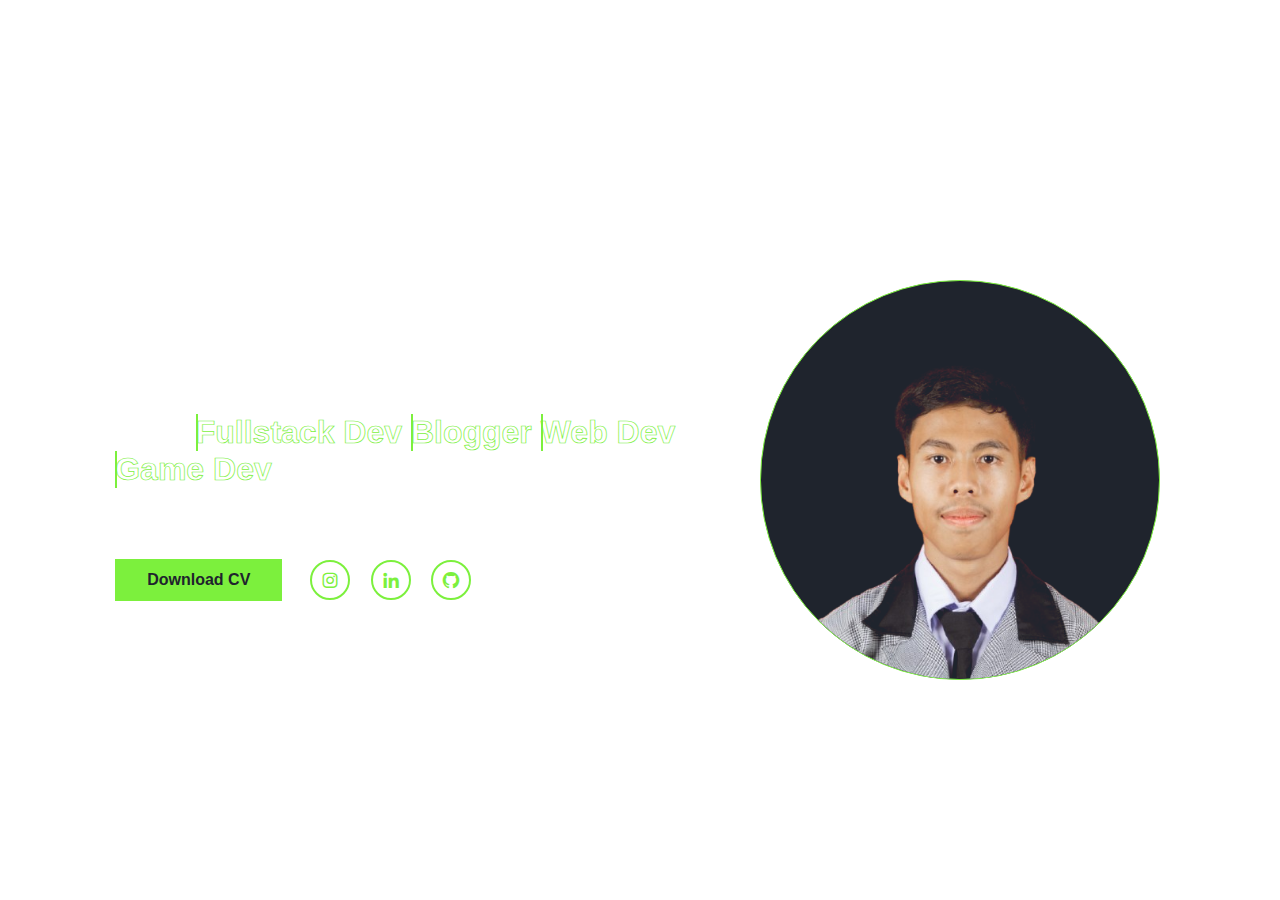
<file: index.html>
<!DOCTYPE html>
<html lang="en">

<head>
    <meta charset="UTF-8">
    <meta name="viewport" content="width=device-width, initial-scale=1.0">
    <title>Portfolio</title>
    <link href='https://unpkg.com/boxicons@2.1.4/css/boxicons.min.css' rel='stylesheet'>
    <link rel="stylesheet" href="style.css">
</head>

<body>
    <nav class="navbar">
        <a href="#" class="logo">Gilang</a>
        <ul>
            <li class="active"><a href="index.html">Home</a></li>
            <li><a href="service.html">Service</a></li>
            <li><a href="skills.html">Skills</a></li>
            <li><a href="project.html">Project</a></li>
            <li><a href="contact.html">Contact</a></li>
        </ul>
    </nav>

    <div class="bars-animation">
        <div class="bar" style="--i:6;"></div>
        <div class="bar" style="--i:5;"></div>
        <div class="bar" style="--i:4;"></div>
        <div class="bar" style="--i:3;"></div>
        <div class="bar" style="--i:2;"></div>
        <div class="bar" style="--i:1;"></div>
    </div>

    <section id="home" class="home active">
        <div class="home-detail">
            <h1>M Gilang AP</h1>
            <h2>I'm a
                <span style="--i:4;" data-text="Fullstack Dev">Fullstack Dev</span>
                <span style="--i:3;" data-text="Blogger">Blogger</span>
                <span style="--i:2;" data-text="Web Dev">Web Dev</span>
                <span style="--i:1;" data-text="Game Dev">Game Dev</span>
            </h2>
            <p>Saya Muhammad Gilang Aditya Putra dari SMK WIKRAMA BOGOR
                Jurusan saya adalah Pengembangan Perangkat Lunak & GIM (PPLG)
            </p>
            <div class="btn-sci">
                <a href="img/cv.jpg" download class="btn">Download CV</a>
                <div class="sci">
                    <a href="https://www.instagram.com/g.adityaaaa/"><i class='bx bxl-instagram'></i></a>
                    <a href="https://www.linkedin.com/in/gilang-aditya-565a37332"><i class='bx bxl-linkedin'></i></a>
                    <a href="https://github.com/GilangWK03/GilangWK03.git"><i class='bx bxl-github'></i></a>
                </div>
            </div>
        </div>
        <div class="home-img">
            <div class="img-box">
                <div class="img-item">
                    <img src="img/logo.png" alt="">
                </div>
            </div>
        </div>
    </section>
    
</body>

</html>
</file>
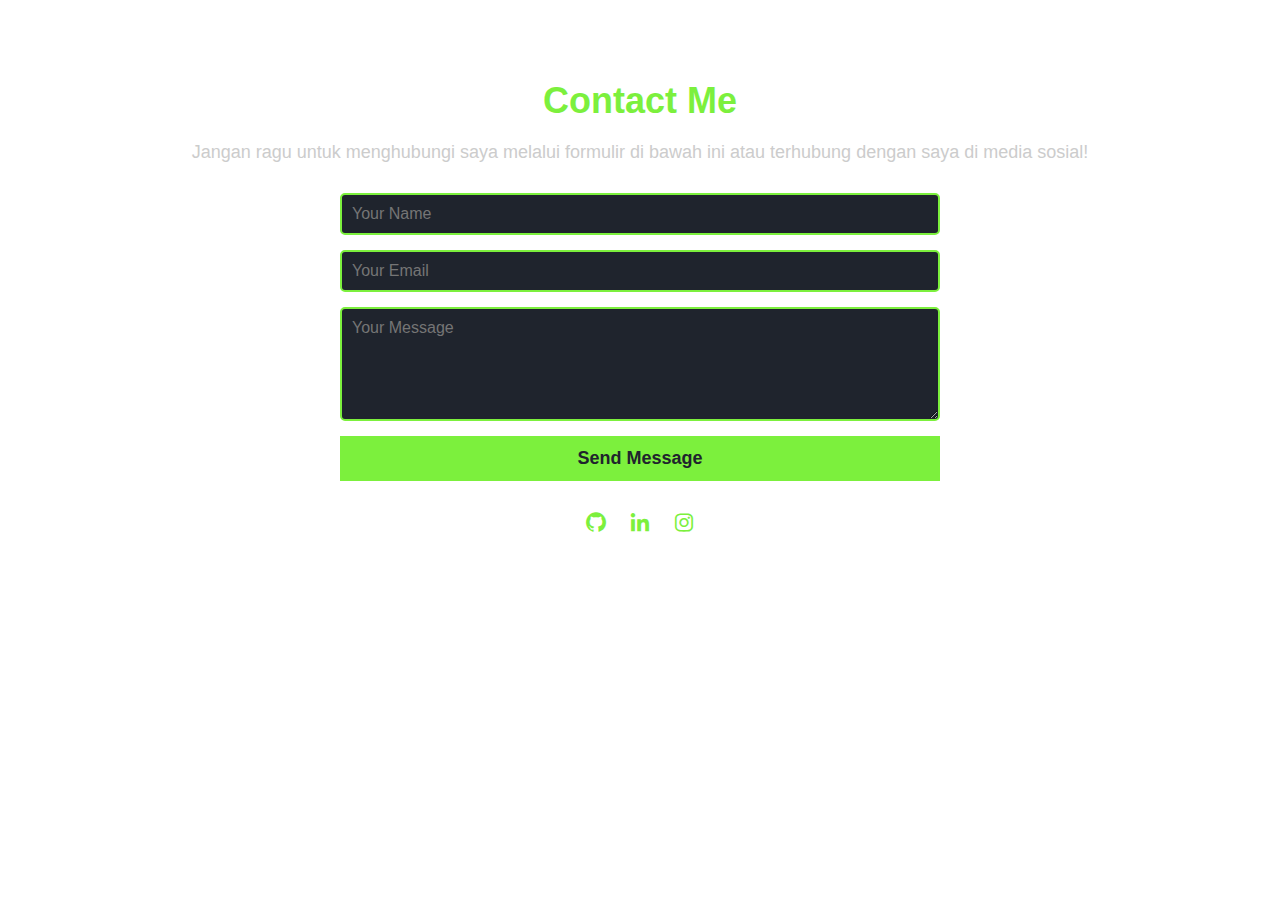
<file: contact.html>
<!DOCTYPE html>
<html lang="en">

<head>
    <meta charset="UTF-8">
    <meta name="viewport" content="width=device-width, initial-scale=1.0">
    <title>Portfolio</title>
    <link href='https://unpkg.com/boxicons@2.1.4/css/boxicons.min.css' rel='stylesheet'>
    <link rel="stylesheet" href="contact.css">
</head>

<body>
    <nav class="navbar">
        <a href="#" class="logo">Gilang</a>
        <ul>
            <li><a href="index.html">Home</a></li>
            <li><a href="service.html">Service</a></li>
            <li><a href="skills.html">Skills</a></li>
            <li><a href="project.html">Project</a></li>
            <li class="active"><a href="contact.html">Contact</a></li>
        </ul>
    </nav>

    <div class="bars-animation">
        <div class="bar" style="--i:6;"></div>
        <div class="bar" style="--i:5;"></div>
        <div class="bar" style="--i:4;"></div>
        <div class="bar" style="--i:3;"></div>
        <div class="bar" style="--i:2;"></div>
        <div class="bar" style="--i:1;"></div>
    </div>

    <section> 
    <div class="contact-container">
        <h1>Contact Me</h1>
        <p>Jangan ragu untuk menghubungi saya melalui formulir di bawah ini atau terhubung dengan saya di media sosial!</p>
        
        <form action="#" class="contact-form">
            <input type="text" name="name" placeholder="Your Name" required>
            <input type="email" name="email" placeholder="Your Email" required>
            <textarea name="message" placeholder="Your Message" rows="5" required></textarea>
            <button type="submit" class="btn-contact">Send Message</button>
        </form>
    
        <div class="social-icons">
            <a href="https://github.com/GilangWK03/GilangWK03.git" class="sci"><i class='bx bxl-github'></i></a>
            <a href="https://www.linkedin.com/in/gilang-aditya-565a37332" class="sci"><i class='bx bxl-linkedin'></i></a>
            <a href="https://www.instagram.com/g.adityaaaa/" class="sci"><i class='bx bxl-instagram'></i></a>
        </div>
    </div>
</section>

</body>

</html>
</file>
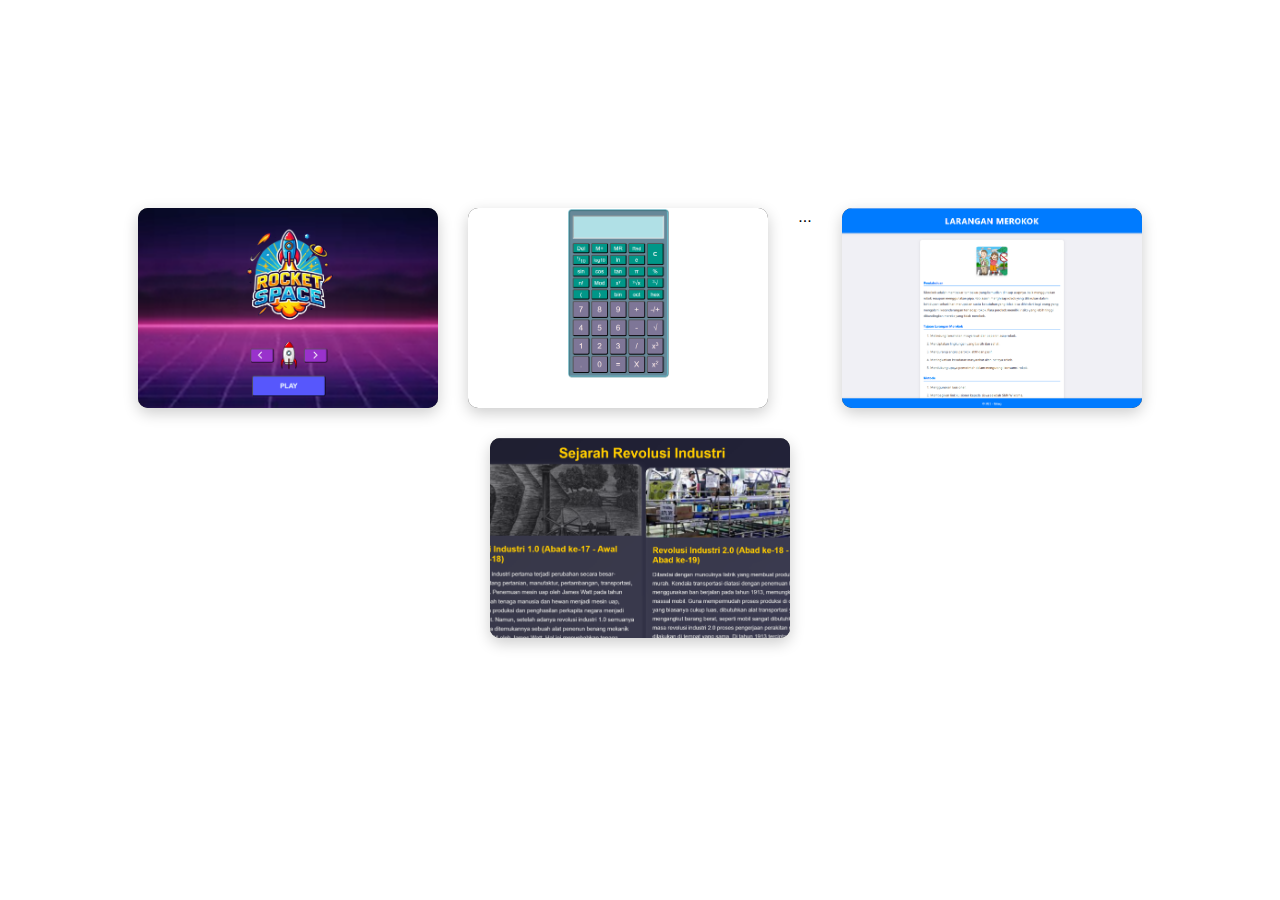
<file: project.html>
<!DOCTYPE html>
<html lang="en">

<head>
    <meta charset="UTF-8">
    <meta name="viewport" content="width=device-width, initial-scale=1.0">
    <title>Portfolio</title>
    <link href='https://unpkg.com/boxicons@2.1.4/css/boxicons.min.css' rel='stylesheet'>
    <link rel="stylesheet" href="project.css">
</head>

<body>
    <nav class="navbar">
        <a href="#" class="logo">Gilang</a>
        <ul>
            <li><a href="index.html">Home</a></li>
            <li><a href="service.html">Service</a></li>
            <li><a href="skills.html">Skills</a></li>
            <li class="active"><a href="project.html">Project</a></li>
            <li><a href="contact.html">Contact</a></li>
        </ul>
    </nav>

    <div class="bars-animation">
        <div class="bar" style="--i:6;"></div>
        <div class="bar" style="--i:5;"></div>
        <div class="bar" style="--i:4;"></div>
        <div class="bar" style="--i:3;"></div>
        <div class="bar" style="--i:2;"></div>
        <div class="bar" style="--i:1;"></div>
    </div>

    <section class="projects">
        <h1>My Projects</h1>
        <div class="project-gallery">
            <div class="project-item">
                <a href="https://bejewelled-medovik-d91988.netlify.app/" target="_blank">
                    <img src="img/rocket-game.png" alt="Project 1">
                    <div class="project-info">
                        <h2>Project 1</h2>
                    </div>
                </a>
            </div>
            <div class="project-item">
                <a href="https://effulgent-sorbet-9ba39e.netlify.app/" target="_blank">
                    <img src="img/kalkulator.png" alt="Project 2">
                    <div class="project-info">
                        <h2>Project 2</h2>
                    </div>
                </a>
            </div>
            ...
            <div class="project-item">
                <a href="https://article-pipas.netlify.app/" target="_blank">
                    <img src="img/article.png" alt="Project 3">
                    <div class="project-info">
                        <h2>Project 3</h2>
                    </div>
                </a>
            </div> 
            <div class="project-item">
                <a href="https://sejarah-revolusi.netlify.app/" target="_blank">
                    <img src="img/sejarah.png" alt="Project 4">
                    <div class="project-info">
                        <h2>Project 4</h2>
                    </div>
                </a>
            </div>
        </div>
    </section>
</body>

</html>
</file>
<file: service.html>
<!DOCTYPE html>
<html lang="en">

<head>
    <meta charset="UTF-8">
    <meta name="viewport" content="width=device-width, initial-scale=1.0">
    <title>Portfolio</title>
    <link href='https://unpkg.com/boxicons@2.1.4/css/boxicons.min.css' rel='stylesheet'>
    <link rel="stylesheet" href="style.css">
</head>

<body>
    <nav class="navbar">
        <a href="#" class="logo">Gilang</a>
        <ul>
            <li><a href="index.html">Home</a></li>
            <li class="active"><a href="service.html">Service</a></li>
            <li><a href="skills.html">Skills</a></li>
            <li><a href="project.html">Project</a></li>
            <li><a href="contact.html">Contact</a></li>
        </ul>
    </nav>

    <div class="bars-animation">
        <div class="bar" style="--i:6;"></div>
        <div class="bar" style="--i:5;"></div>
        <div class="bar" style="--i:4;"></div>
        <div class="bar" style="--i:3;"></div>
        <div class="bar" style="--i:2;"></div>
        <div class="bar" style="--i:1;"></div>
    </div>


    <section id="service" class="service active">
        <h2 class="heading">My <span>service</span></h2>
        <div class="service-container">
            <div class="service-box">
                <div class="icon">
                    <i class='bx bx-code-alt'></i>
                </div>
                <h3>Fullstack Dev</h3>
                <p>Saya Muhammad Gilang Aditya Putra dari SMK WIKRAMA BOGOR
                    Jurusan saya adalah Pengembangan Perangkat Lunak & GIM (PPLG)</p>
            </div>

            <div class="service-box">
                <div class="icon">
                    <i class='bx bxl-tiktok'></i>
                </div>
                <h3>Blogger</h3>
                <p>Saya Muhammad Gilang Aditya Putra dari SMK WIKRAMA BOGOR
                    Jurusan saya adalah Pengembangan Perangkat Lunak & GIM (PPLG)</p>
            </div>

            <div class="service-box">
                <div class="icon">
                    <i class='bx bxl-chrome'></i>
                </div>
                <h3>Web Dev</h3>
                <p>Saya Muhammad Gilang Aditya Putra dari SMK WIKRAMA BOGOR
                    Jurusan saya adalah Pengembangan Perangkat Lunak & GIM (PPLG)</p>
            </div>

            <div class="service-box">
                <div class="icon">
                    <i class='bx bx-game'></i>
                </div>
                <h3>Game Dev</h3>
                <p>Saya Muhammad Gilang Aditya Putra dari SMK WIKRAMA BOGOR
                    Jurusan saya adalah Pengembangan Perangkat Lunak & GIM (PPLG)</p>
            </div>
        </div>
    </section>

</body>

</html>
</file>
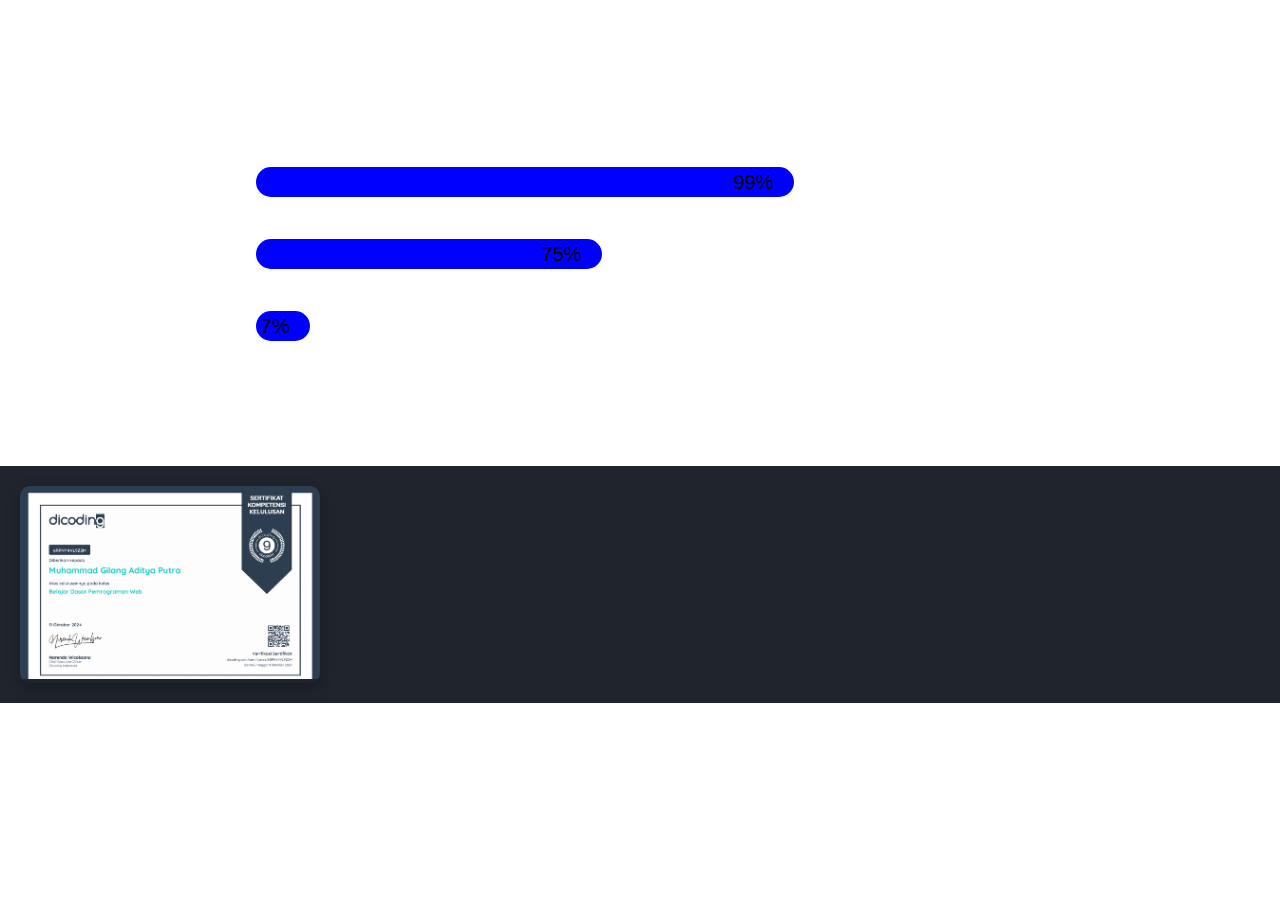
<file: skills.html>
<!DOCTYPE html>
<html lang="en">

<head>
    <meta charset="UTF-8">
    <meta name="viewport" content="width=device-width, initial-scale=1.0">
    <title>Portfolio</title>
    <link href='https://unpkg.com/boxicons@2.1.4/css/boxicons.min.css' rel='stylesheet'>
    <link href="https://fonts.googleapis.com/css2?family=Roboto:wght@300;400;700&display=swap" rel="stylesheet">
  <link rel="stylesheet" href="skills.css">
</head>

<body>
    <nav class="navbar">
        <a href="#" class="logo">Gilang</a>
        <ul>
            <li><a href="index.html">Home</a></li>
            <li><a href="service.html">Service</a></li>
            <li class="active"><a href="skills.html">Skills</a></li>
            <li><a href="project.html">Project</a></li>
            <li><a href="contact.html">Contact</a></li>
        </ul>
    </nav>

    <div class="bars-animation">
        <div class="bar" style="--i:6;"></div>
        <div class="bar" style="--i:5;"></div>
        <div class="bar" style="--i:4;"></div>
        <div class="bar" style="--i:3;"></div>
        <div class="bar" style="--i:2;"></div>
        <div class="bar" style="--i:1;"></div>
    </div>

    <section>
      <h1>My Skills</h1>
      <div class="skills-area">
        <div class="skill">
          <div class="skill-title">HTML</div>
          <div class="skill-bar"></div>
          <div class="html skill-fill">
            <span class="skill-percent">99%</span>
          </div>
        </div>
        <div class="skill">
          <div class="skill-title">CSS</div>
          <div class="skill-bar"></div>
          <div class="css skill-fill">
            <span class="skill-percent">75%</span>
          </div>
        </div>
        <div class="skill">
          <div class="skill-title">JavaScript</div>
          <div class="skill-bar"></div>
          <div class="js skill-fill">
            <span class="skill-percent">7%</span>
          </div>
        </div>
      </div>

      <div class="header">
        <h1>My Certificates</h1>
    </div>
    <div class="certificate-carousel">
        <div class="certificate-item">
            <img src="img/certifitcate-1.png" alt="Certificate 1">
        </div>
</body>

</html>
</file>
<file: style.css>
@import url('https://fonts.googleapis.com/css2?family=Quicksand:wght@300..700&family=Roboto:ital,wght@0,100;0,300;0,400;0,500;0,700;0,900;1,100;1,300;1,400;1,500;1,700;1,900&display=swap');

*{
    margin: 0;
    padding: 0;
    box-sizing: border-box;
    font-family: 'Poppins' , sans-serif;
}

a {
    color: white;
    text-decoration: none;
}

.navbar {
    position: fixed;
    left: 0;
    top: 0;
    width: 100%;
    padding: 25px 9%;
    display: flex;
    justify-content:space-between;
    align-items: center;
    z-index: 100;
    visibility: hidden;
    opacity: 0; 
    animation: show-content 1.5s linear forwards;
    animation-delay: 1.2s;
}

@keyframes show-content {
   100% {
      visibility: visible;
      opacity: 1;
   }
}

.navbar .logo {
    font-size: 30px;
    font-weight: 700;
}

.navbar ul {
    display: flex;
}

.navbar ul li {
    list-style: none;
    margin-left: 35px;
}

 .navbar ul li a {
    font-size: 20px;
    font-weight: 500;
    transition: .5s;
 }

 .navbar ul li:hover a ,
 .navbar ul li.active a {
    color: #7cf03d ;
 }

 section {
   position: absolute;
   width: 100%;
   height: 100%;
   padding: 10rem 9% 2rem;
   background: var(--bg-color);
   visibility: hidden;
   opacity: 0;
   overflow: hidden;
 }

 section.active {
   visibility: visible;
   opacity: 1;
   overflow: auto;
 }

 .home {
    display: flex;
    align-items: center;
    height: 100vh;
    padding: 60px 9% 0;
    color: white;
 }

 .home-detail h1 {
    font-size: 55px;
 }

 .home-detail h2 {
   display: inline-block;
    font-size: 32px;
    margin-top: -10px;
 }

 .home-detail h2 span {
   position: relative;
   display: inline-block;
   color: transparent;
   -webkit-text-stroke: .7px #7cf03d;
   animation: display-text 16s linear infinite;
   animation-delay: calc(-4s * var(--i));
 }

 @keyframes display-text {
   25%,
   100% {
      display: none;
   }
 }

 .home-detail h2 span::before {
   content: attr(data-text);
   position: absolute;
   width: 0;
   border-right: 2px solid #7cf03d;
   color: #7cf03d;
   white-space: nowrap;
   overflow: hidden;
   animation: fill-text 4s linear infinite;
 }

 @keyframes fill-text {
  
   10%,
   100% {
      width: 0;
   }
      70%,
      90% {
         width: 100%;
      }
   }


 .home-detail p {
    font-size: 16px;
    margin: 10px 0 25px;
 }

 .home-detail .btn-sci {
    display: flex;
    align-items: center;
 }

 .btn {
    display: inline-block;
    padding: 10px 30px;
    background: #7cf03d;
    border: 2px solid #7cf03d;
    font-size: 16px;
    color: #1f242d;
    font-weight: 600;
 }

 .btn:hover {
    background: transparent;
    color: #7cf03d;
    box-shadow: none;
 }

 .home-detail .btn-sci .sci {
    margin-left: 20px;
 }

 .home-detail .btn-sci .sci a {
    display: inline-flex;
    padding: 8px;
    border: 2px solid #7cf03d;
    border-radius: 50%;
    font-size: 20px;
    color: #7cf03d;
    margin: 0 8px;
    transition: .5s;
 }

 .home-detail .btn-sci .sci a:hover {
    background: #7cf03d;
    color: #1f242d;
    box-shadow: 0 0 10px #7cf03d ;
 }

 .home-img .img-box {
    width: 32vw;
    height: 32vw;
    border-radius: 50%;
    padding: 5px;
    justify-content:center ;
    align-items: center;
    overflow: hidden;
 }

 .home-img .img-box::before,
 .home-img .img-box::after {
    content: '';
    position: absolute;
    width: 500px;
    height: 500px;
    background: conic-gradient(transparent, transparent
    transparent, #7cf03d);
    transform: rotate(0deg);
    animation: rotate-border 10s linear infinite;
 }

 @keyframes rotate-border {
   100% {
      transform: rotate(360deg);
   }
 }

 .home-img .img-box .img-item {
    position: relative;
    width: 100%;
    height: 100%;
    background: #1f242d;
    border-radius: 50%;
    border: .1px solid #7cf03d;
    display: flex;
    justify-content: center;
    z-index: 1;
    overflow: hidden;
 }

 .home-img .img-box .img-item img {
    position: absolute;
    top: 30px;
    display: block;
    width: 85%;
    object-fit: cover;
    mix-blend-mode: lighten;
 }

 .bars-animation {
   position: absolute;
   width: 100%;
   height: 100%;
   display: flex;
   z-index: -1;
 }

 .bars-animation .bar {
   width: 100%;
   height: 100%;
   background: #1f242d;
   transform: translateY(-100%);
   animation: show-bars .5s ease-in-out forwards;
   animation-delay: calc(.1s * var(--i));
 }

 @keyframes show-bars {
   100% {
      transform: translateY(0%)
   }
 }

 .heading {
   font-size: 4.rem;
   text-align: center;
   margin-bottom: 2rem;
}

.service-container {
   display: grid;
   grid-template-columns: repeat(auto-fit, minmax(30rem, 1fr));
   gap: 2rem;
}

.service-container .service-box {
   padding: 3rem 2.rem;
   background-color: transparent;
   border: .2rem solid white;
   border-radius: 1rem;
   padding: 10px;
   transition: .5s;
}

.service-container .service-box:hover {
   border-color:green;
   transform: scale(1.02);
}

.service-box .icon i {
   font-size:4.5rem;
   color: white;
}

.heading {
   color: white;
}

.heading span {
   color: green;
}

h3 {
   color: white;
   transition: .5s;
}

h3:hover {
   color: green;
}

p {
   color: white;
}
</file>
<file: contact.css>
@import url('https://fonts.googleapis.com/css2?family=Quicksand:wght@300..700&family=Roboto:ital,wght@0,100;0,300;0,400;0,500;0,700;0,900;1,100;1,300;1,400;1,500;1,700;1,900&display=swap');

*{
    margin: 0;
    padding: 0;
    box-sizing: border-box;
    font-family: 'Poppins' , sans-serif;
}

a {
    color: white;
    text-decoration: none;
}

.navbar {
   position: fixed;
   left: 0;
   top: 0;
   width: 100%;
   padding: 25px 9%;
   display: flex;
   justify-content:space-between;
   align-items: center;
   z-index: 100;
   visibility: hidden;
   opacity: 0; 
   animation: show-content 1.5s linear forwards;
   animation-delay: 1.2s;
   background-color: #1f242d;
}

@keyframes show-content {
   100% {
      visibility: visible;
      opacity: 1;
   }
}

.navbar .logo {
    font-size: 30px;
    font-weight: 700;
}

.navbar ul {
    display: flex;
}

.navbar ul li {
    list-style: none;
    margin-left: 35px;
}

 .navbar ul li a {
    font-size: 20px;
    font-weight: 500;
    transition: .5s;
 }

 .navbar ul li:hover a ,
 .navbar ul li.active a {
    color: #7cf03d ;
 }

 .bars-animation {
   position: absolute;
   width: 100%;
   height: 100%;
   display: flex;
   z-index: -1;
 }

 .bars-animation .bar {
   width: 100%;
   height: 100%;
   background: #1f242d;
   transform: translateY(-100%);
   animation: show-bars .5s ease-in-out forwards;
   animation-delay: calc(.1s * var(--i));
 }

 @keyframes show-bars {
   100% {
      transform: translateY(0%)
   }
 }

 .contact-container {
    padding: 60px 9%;
    text-align: center;
    color: white;
}

.contact-container h1 {
    font-size: 36px;
    margin:20px 0;
    color: #7cf03d;
}

.contact-container p {
    font-size: 18px;
    margin-bottom: 30px;
    color: #ccc;
}

.contact-form {
    max-width: 600px;
    margin: 0 auto;
    display: flex;
    flex-direction: column;
    gap: 15px;
}

.contact-form input,
.contact-form textarea {
    width: 100%;
    padding: 10px;
    border: 2px solid #7cf03d;
    background: #1f242d;
    color: white;
    border-radius: 5px;
    font-size: 16px;
}

.contact-form input:focus,
.contact-form textarea:focus {
    outline: none;
    border-color: white;
}

.contact-form button {
    width: 100%;
    padding: 12px;
    background: #7cf03d;
    border: none;
    color: #1f242d;
    font-size: 18px;
    font-weight: bold;
    cursor: pointer;
    transition: 0.3s;
}

.contact-form button:hover {
    background: transparent;
    color: #7cf03d;
    border: 2px solid #7cf03d;
}

.social-icons {
    margin-top: 30px;
    display: flex;
    justify-content: center;
    gap: 20px;
}

.social-icons a {
    font-size: 24px;
    color: #7cf03d;
    transition: 0.3s;
}

.social-icons a:hover {
    color: white;
}
</file>
<file: project.css>
@import url('https://fonts.googleapis.com/css2?family=Quicksand:wght@300..700&family=Roboto:ital,wght@0,100;0,300;0,400;0,500;0,700;0,900;1,100;1,300;1,400;1,500;1,700;1,900&display=swap');

*{
    margin: 0;
    padding: 0;
    box-sizing: border-box;
    font-family: 'Poppins' , sans-serif;
}

a {
    color: white;
    text-decoration: none;
}

.navbar {
    position: fixed;
    left: 0;
    top: 0;
    width: 100%;
    padding: 25px 9%;
    display: flex;
    justify-content:space-between;
    align-items: center;
    z-index: 100;
    visibility: hidden;
    opacity: 0; 
    animation: show-content 1.5s linear forwards;
    animation-delay: 1.2s;
    background-color: #1f242d;
}

@keyframes show-content {
   100% {
      visibility: visible;
      opacity: 1;
   }
}

.navbar .logo {
    font-size: 30px;
    font-weight: 700;
}

.navbar ul {
    display: flex;
}

.navbar ul li {
    list-style: none;
    margin-left: 35px;
}

 .navbar ul li a {
    font-size: 20px;
    font-weight: 500;
    transition: .5s;
 }

 .navbar ul li:hover a ,
 .navbar ul li.active a {
    color: #7cf03d ;
 }
 
 .bars-animation {
   position: absolute;
   width: 100%;
   height: 100%;
   display: flex;
   z-index: -1;
 }

 .bars-animation .bar {
   width: 100%;
   height: 100%;
   background: #1f242d;
   transform: translateY(-100%);
   animation: show-bars .5s ease-in-out forwards;
   animation-delay: calc(.1s * var(--i));
 }

 @keyframes show-bars {
   100% {
      transform: translateY(0%)
   }
 }

 .projects {
  padding: 100px 10%;
  text-align: center;
}

.projects h1 {
  font-size: 50px;
  margin-bottom: 50px;
  color: white; 
}

.project-gallery {
  display: flex;
  justify-content: center;
  flex-wrap: wrap;
  gap: 30px; 
}

.project-item {
  position: relative;
  width: 300px; 
  height: 200px;
  overflow: hidden;
  border-radius: 10px;
  box-shadow: 0 5px 15px rgba(0, 0, 0, 0.2);
  background-color: #333; 
  transition: transform 0.3s;
}

.project-item img {
  width: 100%;
  height: 100%;
  object-fit: cover;
  display: block;
}

.project-info {
  position: absolute;
  bottom: 0;
  left: 0;
  width: 100%;
  background: rgba(0, 0, 0, 0.7);
  color: white;
  padding: 10px;
  text-align: center;
  transform: translateY(100%);
}

.project-info h2 {
  margin: 0;
  font-size: 18px;
}
</file>
<file: skills.css>
@import url('https://fonts.googleapis.com/css2?family=Quicksand:wght@300..700&family=Roboto:ital,wght@0,100;0,300;0,400;0,500;0,700;0,900;1,100;1,300;1,400;1,500;1,700;1,900&display=swap');

*{
    margin: 0;
    padding: 0;
    box-sizing: border-box;
    font-family: 'Poppins' , sans-serif;
}

a {
    color: white;
    text-decoration: none;
}

.navbar {
    position: fixed;
    left: 0;
    top: 0;
    width: 100%;
    padding: 25px 9%;
    display: flex;
    justify-content:space-between;
    align-items: center;
    z-index: 100;
    visibility: hidden;
    opacity: 0; 
    animation: show-content 1.5s linear forwards;
    animation-delay: 1.2s;
    background-color: #1f242d;
}

@keyframes show-content {
   100% {
      visibility: visible;
      opacity: 1;
   }
}

.navbar .logo {
    font-size: 30px;
    font-weight: 700;
}

.navbar ul {
    display: flex;
}

.navbar ul li {
    list-style: none;
    margin-left: 35px;
}

 .navbar ul li a {
    font-size: 20px;
    font-weight: 500;
    transition: .5s;
 }

 .navbar ul li:hover a ,
 .navbar ul li.active a {
    color: #7cf03d ;
 }

 

 
 .bars-animation {
   position: absolute;
   width: 100%;
   height: 100%;
   display: flex;
   z-index: -1;
 }

 .bars-animation .bar {
   width: 100%;
   height: 100%;
   background: #1f242d;
   transform: translateY(-100%);
   animation: show-bars .5s ease-in-out forwards;
   animation-delay: calc(.1s * var(--i));
 }

 @keyframes show-bars {
   100% {
      transform: translateY(0%)
   }
 }

 h1 {
   text-align: center;
   font-size: 40px;
   color: white;
   padding-top: 5rem;
 }
 
 .skills-area {
  display: flex;
  flex-direction: column;
  padding: 0 20%;
}

.skill-title {
  font-size: 30px;
  margin-bottom: 8px;
  color: white;
}

.skill-fill {
  background: blue;
  height: 30px; 
  border-radius: 100px;
  display: flex;
  justify-content: flex-end;
  align-items: center;
  padding-right: 20px; 
  overflow: hidden;
}

.skill-percent {
  font-size: 20px; 
}

.html {
  animation: html 1s;
  width: 70%;
}

.css {
  animation: css 1s;
  width: 45%;
}

.js {
  animation: js 1s;
  width: 7%;
}


 @keyframes html {
   from {
     width: 0;
   }
   to {
     width: 50%;
   }
 }
 
 @keyframes css {
   from {
     width: 0;
   }
   to {
     width: 80%;
   }
 }
 
 @keyframes js {
   from {
     width: 0;
   }
   to {
     width: 70%;
   }
 }
 
 @media only screen and (max-width: 750px) {
   .skills-area {
     padding: 0 5%;
   }
 } 

.certificate-carousel {
   display: flex;
   overflow-x: auto;
   gap: 20px;
   padding: 20px;
   background-color: #1f242d;
}

.certificate-item {
   flex: 0 0 auto;
   width: 300px;
   scroll-snap-align: center;
   border-radius: 10px;
   overflow: hidden;
   box-shadow: 0px 5px 15px rgba(0, 0, 0, 0.2);
   transition: 0.3s;
}

.certificate-item:hover {
   transform: scale(1.1);
}

.certificate-item img {
   width: 100%;
   height: auto;
}
</file>
